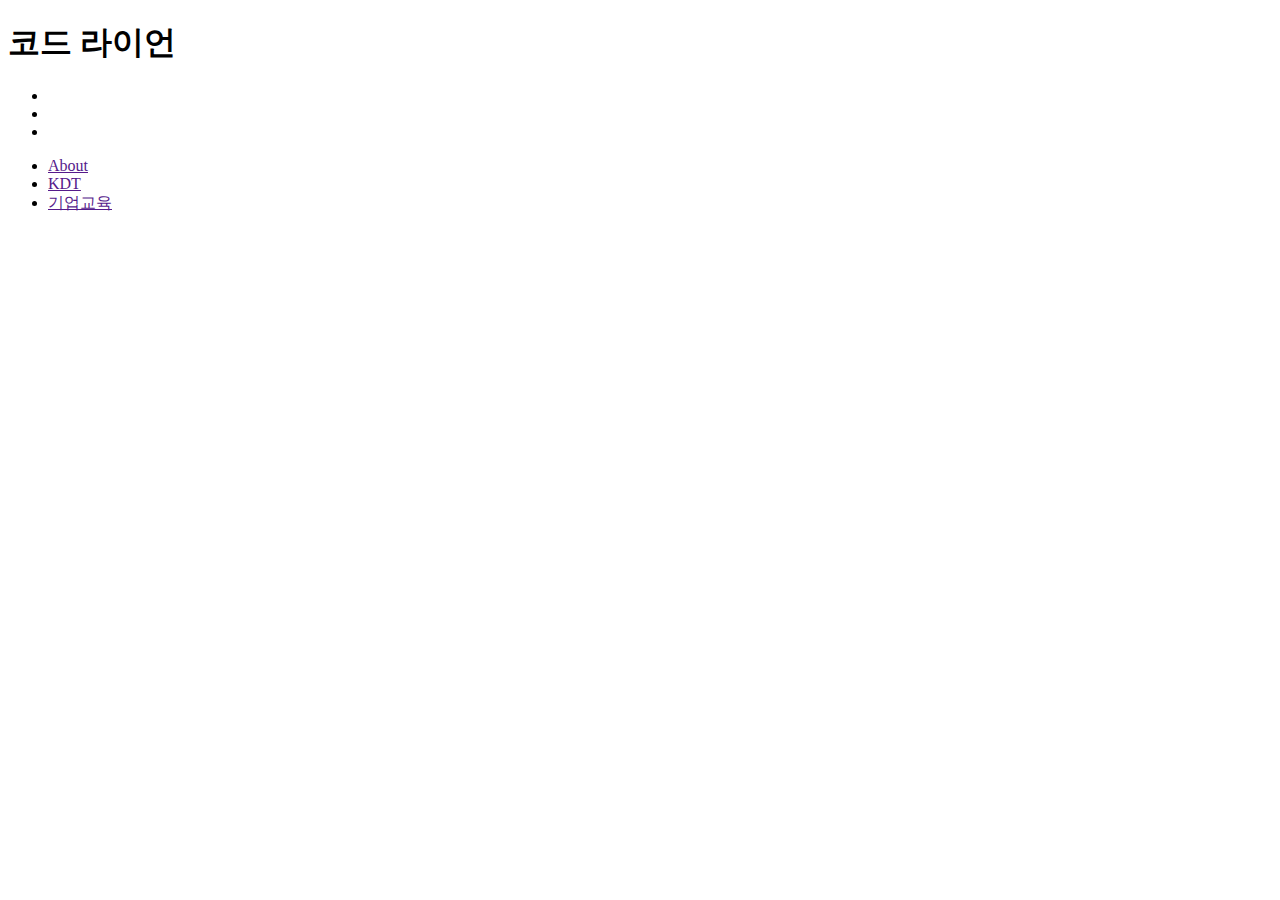
<file: 1-4/index.html>
<!DOCTYPE html>
<html lang="ko">
<head>
    <meta charset="UTF-8">
    <meta http-equiv="X-UA-Compatible" content="IE=edge">
    <meta name="viewport" content="width=device-width, initial-scale=1.0">
    <title>codelion</title>
</head>
<body>
    <h1>코드 라이언</h1>
    <ul>
        <li><a href=""></a></li>
        <li><a href=""></a></li>
        <li><a href=""></a></li>
    </ul>

    <ul>
        <li><a href="">About</a></li>
        <li><a href="">KDT</a></li>
        <li><a href="">기업교육</a></li>
    </ul>
</body>
</html>
</file>
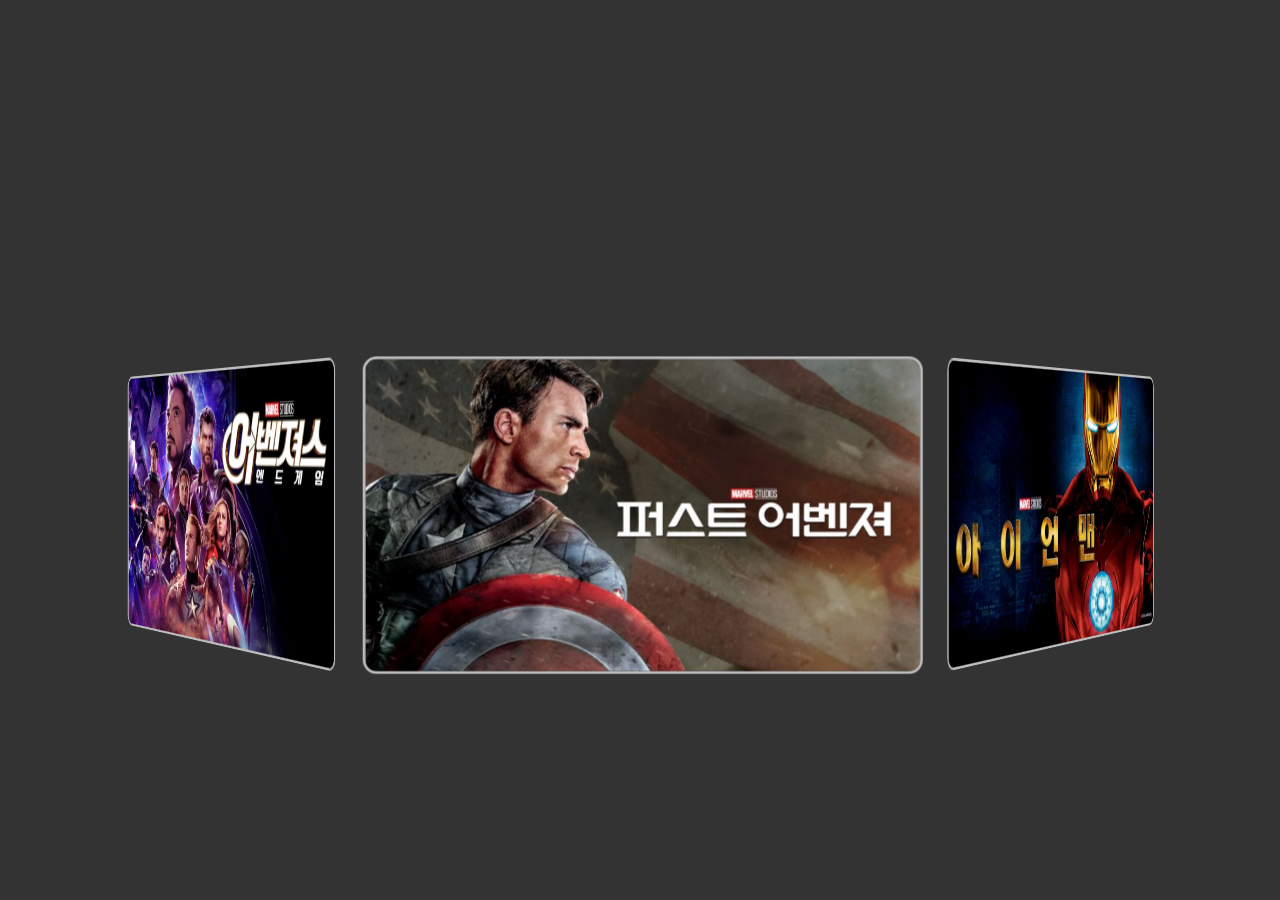
<file: carousel/index.html>
<!DOCTYPE html>
<html lang="ko">
  <head>
    <meta charset="UTF-8" />
    <meta http-equiv="X-UA-Compatible" content="IE=edge" />
    <meta name="viewport" content="width=device-width, initial-scale=1.0" />
    <title>Document</title>
    <link rel="stylesheet" href="style/reset.css" />
    <link rel="stylesheet" href="style/style.css" />
  </head>

  <body>
    <article id="app">
      <ul class="list-item">
        <!-- JS로 추가했기 때문에 li, img 태그 주석처리 -->

        <!-- <li>
          <img
            src="https://raw.githubusercontent.com/nugurejeil/sharingPhoto/main/jammanbo.png"
            alt=""
          />
        </li>
        <li>
          <img
            src="https://raw.githubusercontent.com/nugurejeil/sharingPhoto/main/ev.png?raw=true"
            alt=""
          />
        </li>
        <li>
          <img
            src="https://raw.githubusercontent.com/nugurejeil/sharingPhoto/main/mazayoung.png?raw=true"
            alt=""
          />
        </li>
        <li>
          <img
            src="https://raw.githubusercontent.com/nugurejeil/sharingPhoto/main/mobugi.png"
            alt=""
          />
        </li>
        <li>
          <img
            src="https://raw.githubusercontent.com/nugurejeil/sharingPhoto/main/nyaong.png"
            alt=""
          />
        </li>
        <li>
          <img
            src="https://raw.githubusercontent.com/nugurejeil/sharingPhoto/main/pulin.png"
            alt=""
          />
        </li>
        <li>
          <img
            src="https://raw.githubusercontent.com/nugurejeil/sharingPhoto/main/weirdseed.png"
            alt=""
          />
        </li> -->
      </ul>
    </article>

    <script  src="main.js"></script>
  </body>
</html>
</file>
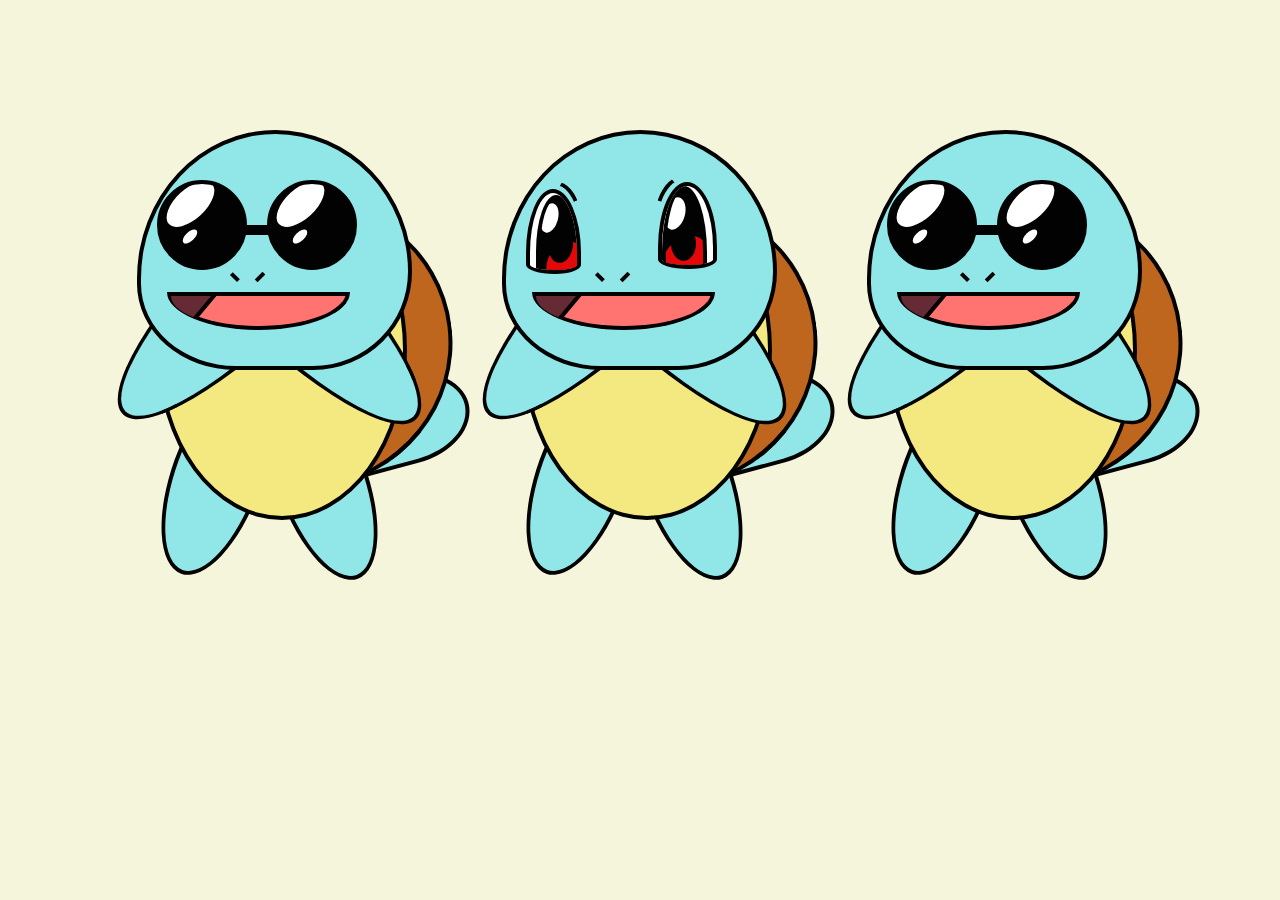
<file: poketmon/index.html>
<!DOCTYPE html>
<html lang="ko">
  <head>
    <meta charset="UTF-8" />
    <meta http-equiv="X-UA-Compatible" content="IE=edge" />
    <meta name="viewport" content="width=device-width, initial-scale=1.0" />
    <title>꼬부기</title>
    <link rel="stylesheet" href="style.css" />
    <link rel="stylesheet" href="reset.css" />
  </head>
  <body>
    <div class="kkobuki-container">
      <div class="kkobuki-face"></div>
      <div class="left-eye-background">
        <div class="left-eye">
          <div class="left-white-eye"></div>
        </div>
        <div class="left-red-eye"></div>
        <div class="left-red-eye-cover"></div>
      </div>
      <div class="right-eye-background">
        <div class="right-eye">
          <div class="right-white-eye"></div>
          <div class="right-red-eye"></div>
          <div class="right-red-eye-cover"></div>
        </div>
      </div>
      <div class="kkobuki-mouth">
          <div class="kkobuki-inner-mouth">
          </div>
      </div>
      <div class="kkobuki-left-nose"></div>
      <div class="kkobuki-right-nose"></div>
      <div class="left-eyebrow"></div>
      <div class="right-eyebrow"></div>
      <div class="left-eyebrow-cover"></div>
      <div class="right-eyebrow-cover"></div>
      <div class="kkobuki-back"></div>
      <div class="left-arm"></div>
      <div class="right-arm"></div>
      <div class="kkobuki-body"></div>
      <div class="kkobuki-left-leg"></div>
      <div class="kkobuki-right-leg"></div>
      <div class="kkobuki-tail"></div>
      <div class="kkobuki-second-container">
        <div class="kkobuki-face"></div>
        <div class="left-sunglass">
          <div class="left-sunglass-light"></div>
          <div class="left-sunglass-small-light"></div>
        </div>
        <div class="right-sunglass">
          <div class="right-sunglass-light"></div>
          <div class="right-sunglass-small-light"></div>
        </div>
        <div class="sunglass-middle"></div>
        <div class="kkobuki-mouth">
            <div class="kkobuki-inner-mouth">
            </div>
        </div>
        <div class="kkobuki-left-nose"></div>
        <div class="kkobuki-right-nose"></div>
        <div class="kkobuki-back"></div>
        <div class="left-arm"></div>
        <div class="right-arm"></div>
        <div class="kkobuki-body"></div>
        <div class="kkobuki-left-leg"></div>
        <div class="kkobuki-right-leg"></div>
        <div class="kkobuki-tail"></div>
        <div class="kkobuki-third-container">
          <div class="kkobuki-face"></div>
          <div class="left-sunglass">
            <div class="left-sunglass-light"></div>
            <div class="left-sunglass-small-light"></div>
          </div>
          <div class="right-sunglass">
            <div class="right-sunglass-light"></div>
            <div class="right-sunglass-small-light"></div>
          </div>
          <div class="sunglass-middle"></div>
          <div class="kkobuki-mouth">
              <div class="kkobuki-inner-mouth">
              </div>
          </div>
          <div class="kkobuki-left-nose"></div>
          <div class="kkobuki-right-nose"></div>
          <div class="kkobuki-back"></div>
          <div class="left-arm"></div>
          <div class="right-arm"></div>
          <div class="kkobuki-body"></div>
          <div class="kkobuki-left-leg"></div>
          <div class="kkobuki-right-leg"></div>
          <div class="kkobuki-tail"></div>
  </body>
</html>
</file>
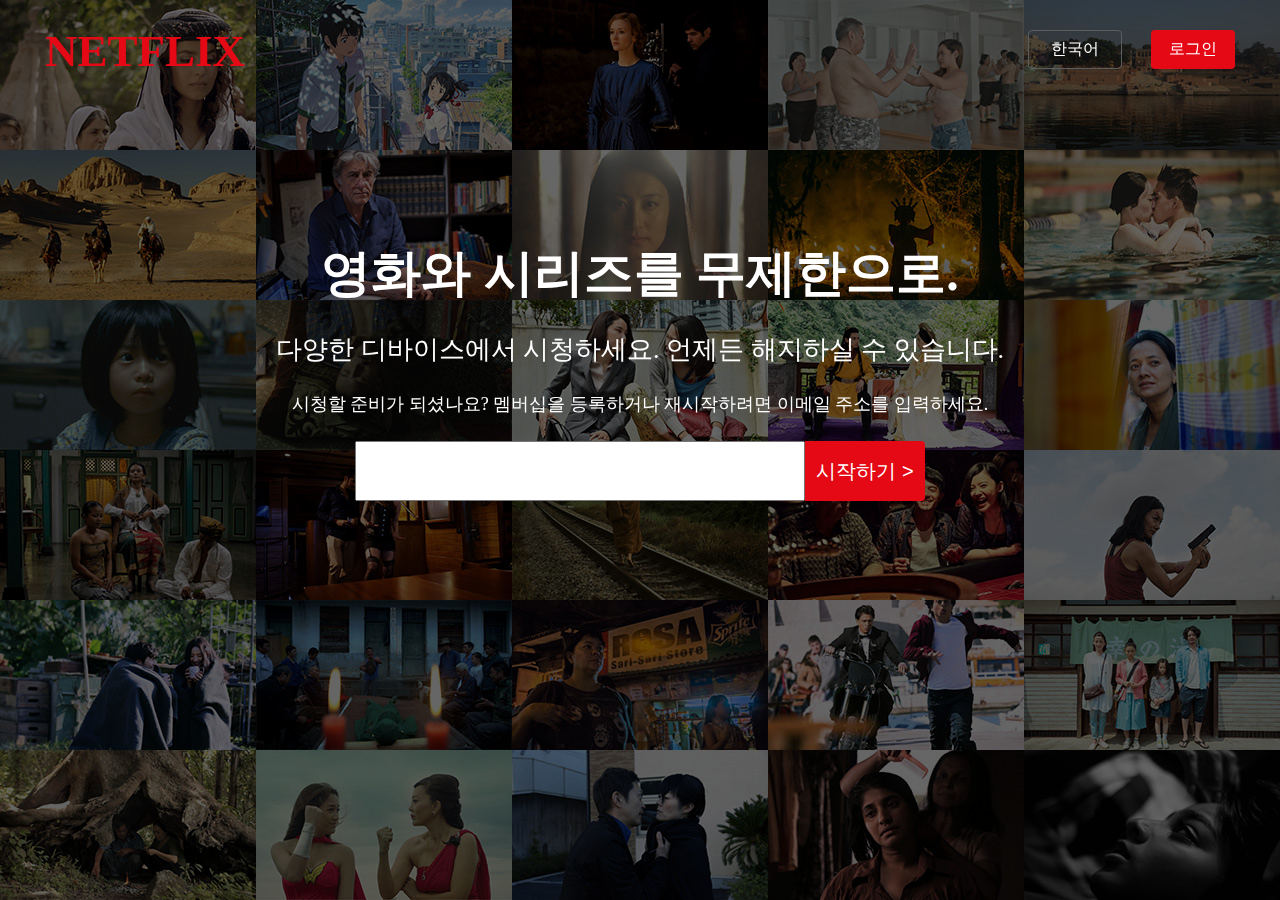
<file: practice-signup/index.html>
<!DOCTYPE html>
<html lang="ko">
  <head>
    <meta charset="UTF-8" />
    <meta http-equiv="X-UA-Compatible" content="IE=edge" />
    <meta name="viewport" content="width=device-width, initial-scale=1.0" />
    <title>NETFLIX</title>
    <link rel="stylesheet" href="style.css" />
  </head>
  <body>
    <div class="black-background">
      <div class="header-container">
        <header>
          <h1>NETFLIX</h1>
          <div>
            <span>한국어</span>
            <button class="login-btn">로그인</button>
          </div>
        </header>
        <section class="main-content">
          <h2>영화와 시리즈를 무제한으로.</h2>
          <h3>다양한 디바이스에서 시청하세요. 언제든 해지하실 수 있습니다.</h3>
          <h4>
            시청할 준비가 되셨나요? 멤버십을 등록하거나 재시작하려면 이메일
            주소를 입력하세요.
          </h4>
          <form action="">
            <input type="email" name="email" id="login-index" />
            <button type="button" onClick="location.href='sign-up.html'">
              시작하기 >
            </button>
          </form>
        </section>
      </div>

      <main>
        <article class="login">
          <h1>로그인</h1>
          <form action="" class="login-input">
            <input type="text" />
          </form>
          <form action="" class="login-input">
            <input type="password" />
          </form>
          <button class="login-button">로그인</button>
          
          <form action=""><input type="checkbox" name="login-checkbox" id="checkbox" />

          <label for="checkbox">로그인 정보 저장</label>

          <a href="" class="login-support">도움이 필요하신가요?</a>
        </form>

          <div class="login-signup-now">
            Netflix 회원이 아닌가요? <a class="signup-link">지금 가입하세요.</a>
          </div>
          <div class="login-sub-content">
            이 페이지는 Google reCAPTCHA의 보호를 받아 사용자가 로봇이 아님을
            확인합니다. <a href="">자세히 알아보기</a>
          </div>
        </article>
      </main>
      <footer></footer>
    </div>
    <script
      src="https://code.jquery.com/jquery-3.5.1.min.js"
      integrity="sha256-9/aliU8dGd2tb6OSsuzixeV4y/faTqgFtohetphbbj0="
      crossorigin="anonymous"
    ></script>
    <script src="main.js"></script>
  </body>
</html>
</file>
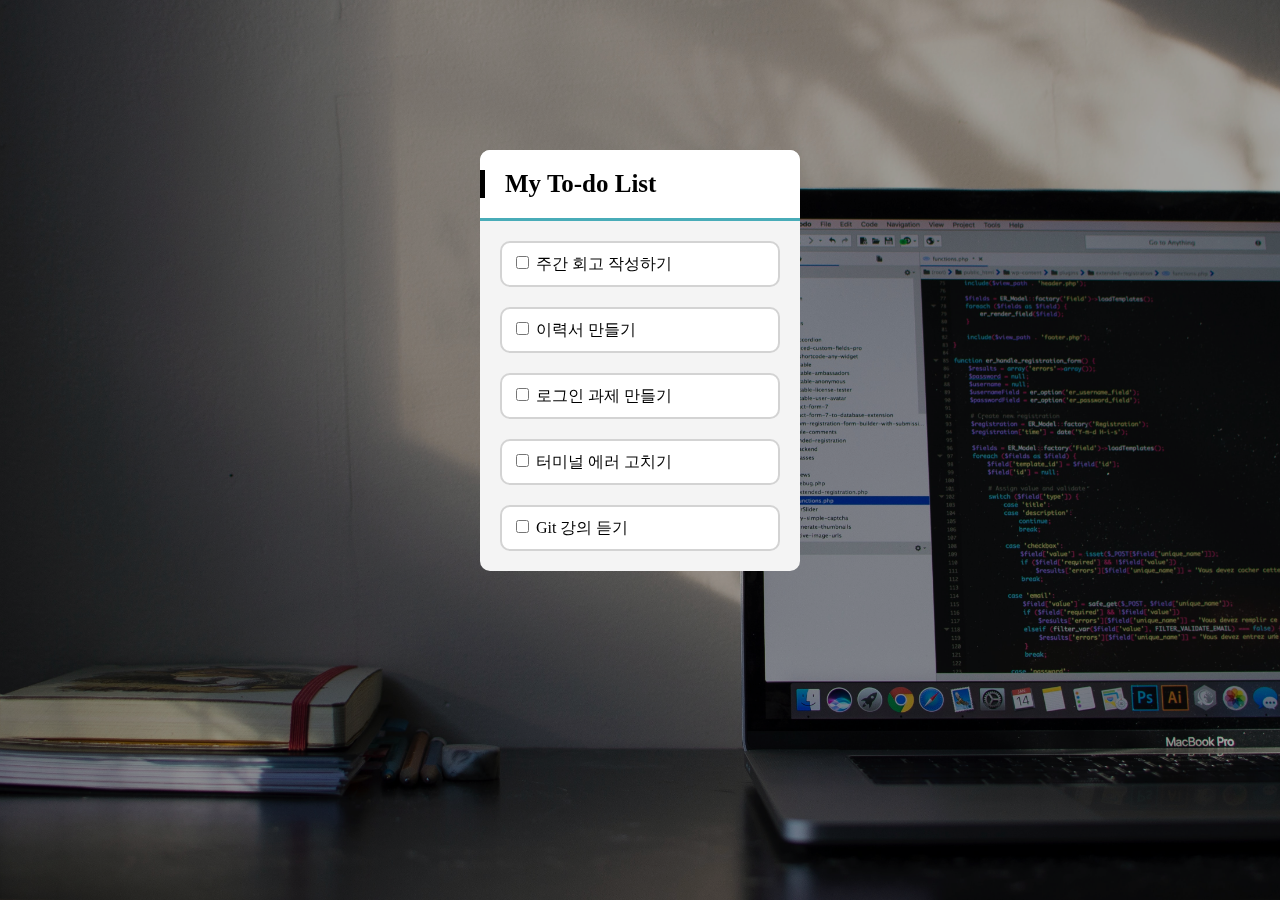
<file: practice-todo-list/index.html>
<!DOCTYPE html>
<html>
  <head>
    <title>CHECKLIST</title>
    <link rel="stylesheet" href="style.css" />
  </head>
  <body>
    <div class="black-background">
      <div class="container">
        <header>
          <ul>
            <li><h1>My To-do List</h1></li>
          </ul>
        </header>
        <main>
          <div class="list-container">
            <ul class="list">
              <li class="todo-list">
                <input type="checkbox" class="checkbox" /> 주간 회고 작성하기
              </li>
              <li class="todo-list">
                <input type="checkbox" class="checkbox" /> 이력서 만들기
              </li>
              <li class="todo-list">
                <input type="checkbox" class="checkbox" /> 로그인 과제 만들기
              </li>
              <li class="todo-list">
                <input type="checkbox" class="checkbox" /> 터미널 에러 고치기
              </li>
              <li class="todo-list">
                <input type="checkbox" class="checkbox" /> Git 강의 듣기
              </li>
            </ul>
          </div>
        </main>
      </div>
    </div>

    <script
      src="https://code.jquery.com/jquery-3.5.1.min.js"
      integrity="sha256-9/aliU8dGd2tb6OSsuzixeV4y/faTqgFtohetphbbj0="
      crossorigin="anonymous"
    ></script>

    <script>
      for (let i = 0; i < 5; i++) {
        $(".checkbox")
          .eq(i)
          .click(function () {
            $(".todo-list")
              .eq(i)
              .css({ "text-decoration": "line-through", color: "lightgrey" });
          });
      }
    </script>
  </body>
</html>
</file>
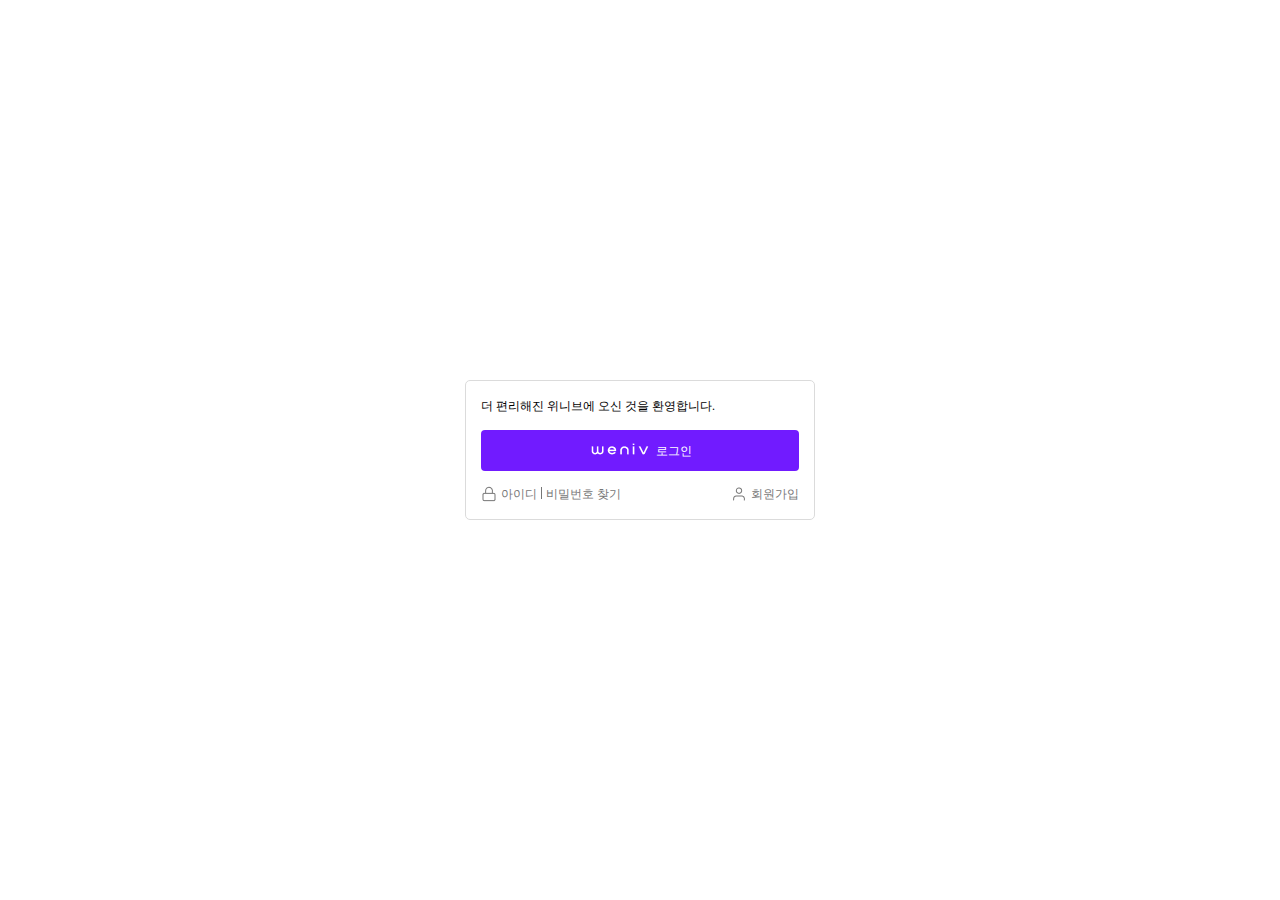
<file: practice-weniv-login/index.html>
<!DOCTYPE html>
<html lang="ko">
  <head>
    <meta charset="UTF-8" />
    <meta http-equiv="X-UA-Compatible" content="IE=edge" />
    <meta name="viewport" content="width=device-width, initial-scale=1.0" />
    <title>위니브</title>
    <link rel="stylesheet" href="style.css" />
  </head>
  <body>
    <article class="container-login">
      <h2 class="blind">위니브 로그인</h2>
      <p class="text-login">더 편리해진 위니브에 오신 것을 환영합니다.</p>
      <a href="login-page.html" class="link-login"
        ><img
          src="img/weniv-logo.png"
          alt="위니브 로고"
          class="img-logo"
        />로그인</a
      >
      <div class="container-find">
        <img src="img/icon-lock.png" alt=" " class="img-find" />
        <a href="#none" class="link-id">아이디</a>
        <a href="#none" class="link-pw">비밀번호 찾기</a>
      </div>
      <div class="container-join">
        <img src="img/icon-user.png" alt=" " class="img-join" />
        <a href="#none" class="link-join">회원가입</a>
      </div>
    </article>
  </body>
</html>
</file>
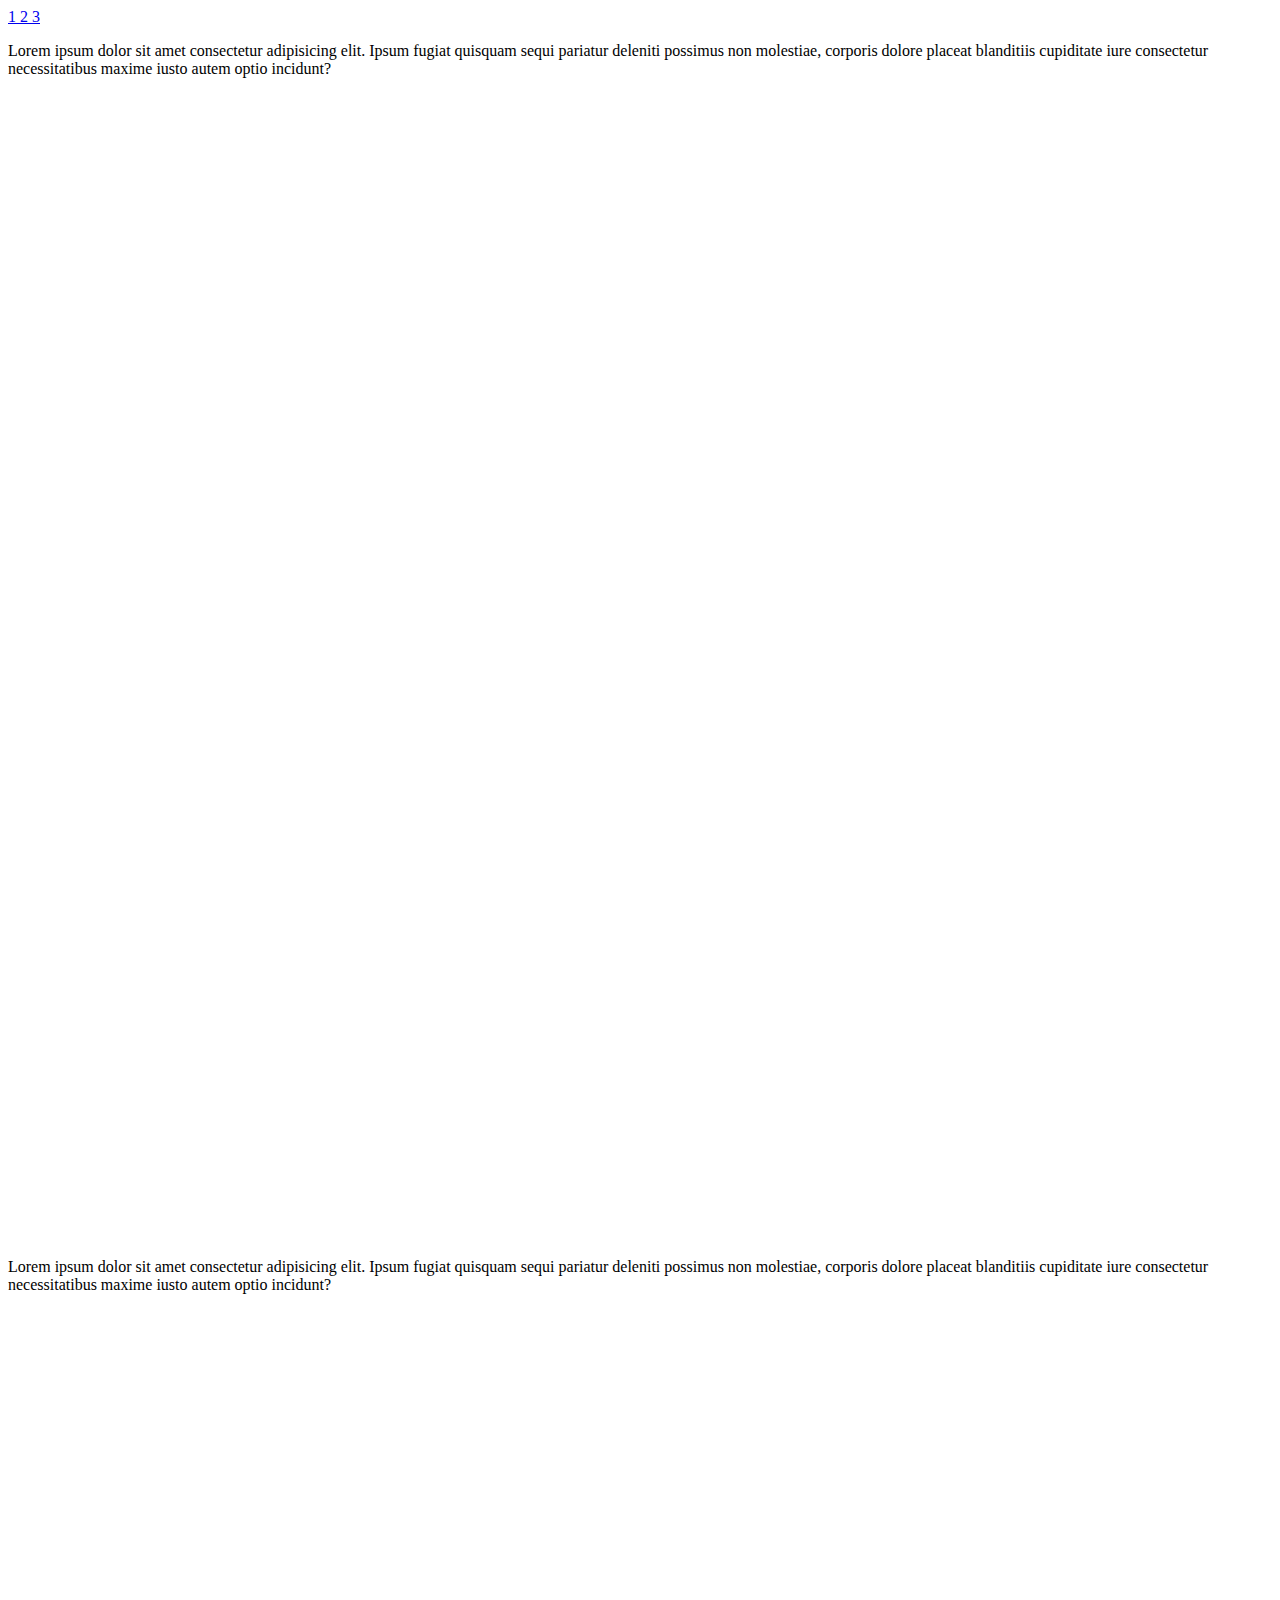
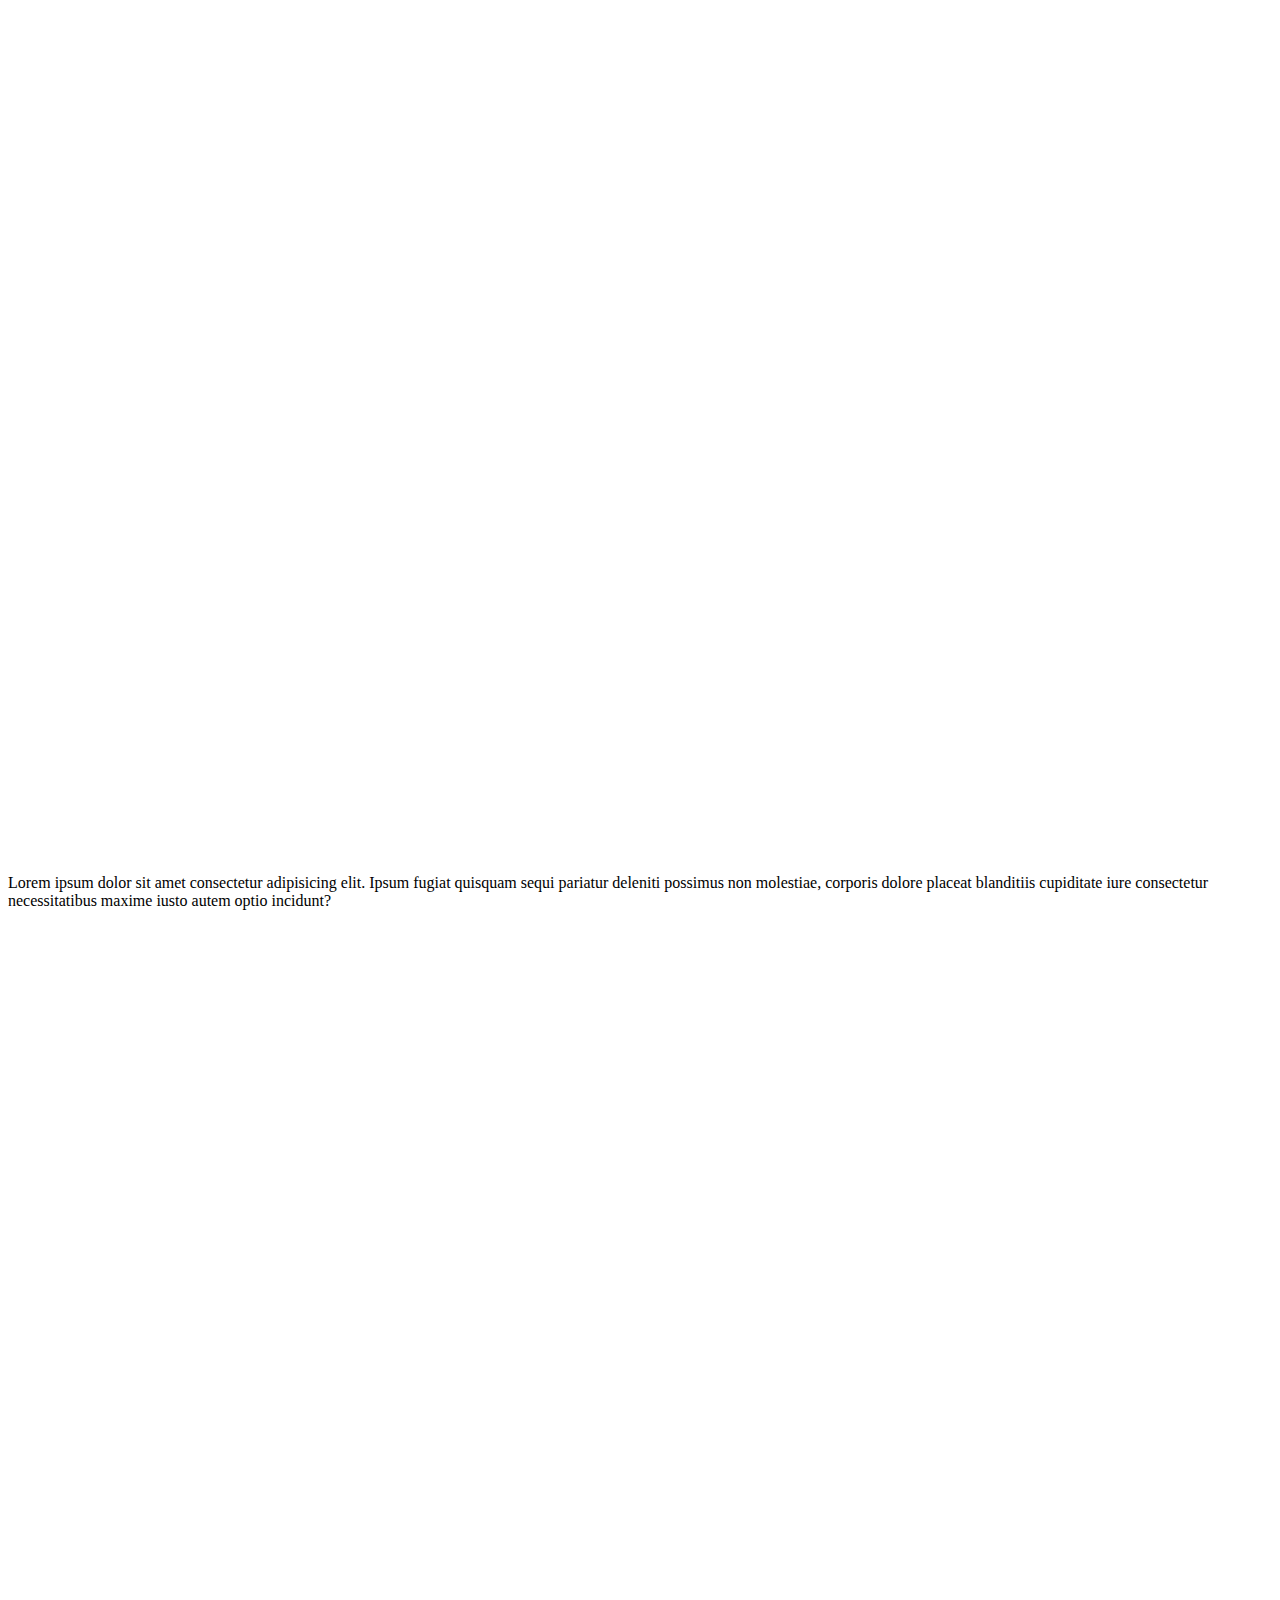
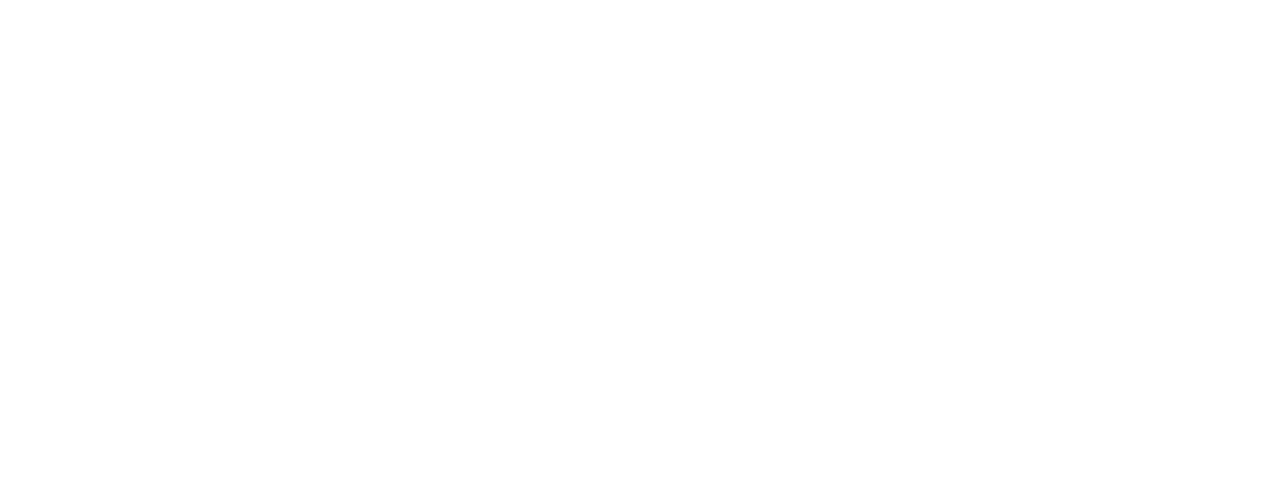
<file: 1-4/009_1일차_보강내용.html>
<!DOCTYPE html>
<html lang="ko">
<head>
    <meta charset="UTF-8">
    <meta http-equiv="X-UA-Compatible" content="IE=edge">
    <meta name="viewport" content="width=device-width, initial-scale=1.0">
    <title>fragment</title>
</head>
<body>
    <a href="#one"> 1 </a><a href="#two"> 2 </a><a href="#three"> 3 </a>
    <p id="one" style="height:1200px">
        Lorem ipsum dolor sit amet consectetur adipisicing elit. Ipsum fugiat quisquam sequi pariatur deleniti possimus non molestiae, corporis dolore placeat blanditiis cupiditate iure consectetur necessitatibus maxime iusto autem optio incidunt?
    </p>
    <p id="two" style="height:1200px">
        Lorem ipsum dolor sit amet consectetur adipisicing elit. Ipsum fugiat quisquam sequi pariatur deleniti possimus non molestiae, corporis dolore placeat blanditiis cupiditate iure consectetur necessitatibus maxime iusto autem optio incidunt?
    </p>
    <p id="three" style="height:1200px">
        Lorem ipsum dolor sit amet consectetur adipisicing elit. Ipsum fugiat quisquam sequi pariatur deleniti possimus non molestiae, corporis dolore placeat blanditiis cupiditate iure consectetur necessitatibus maxime iusto autem optio incidunt?
    </p>
</body>
</html>
</file>
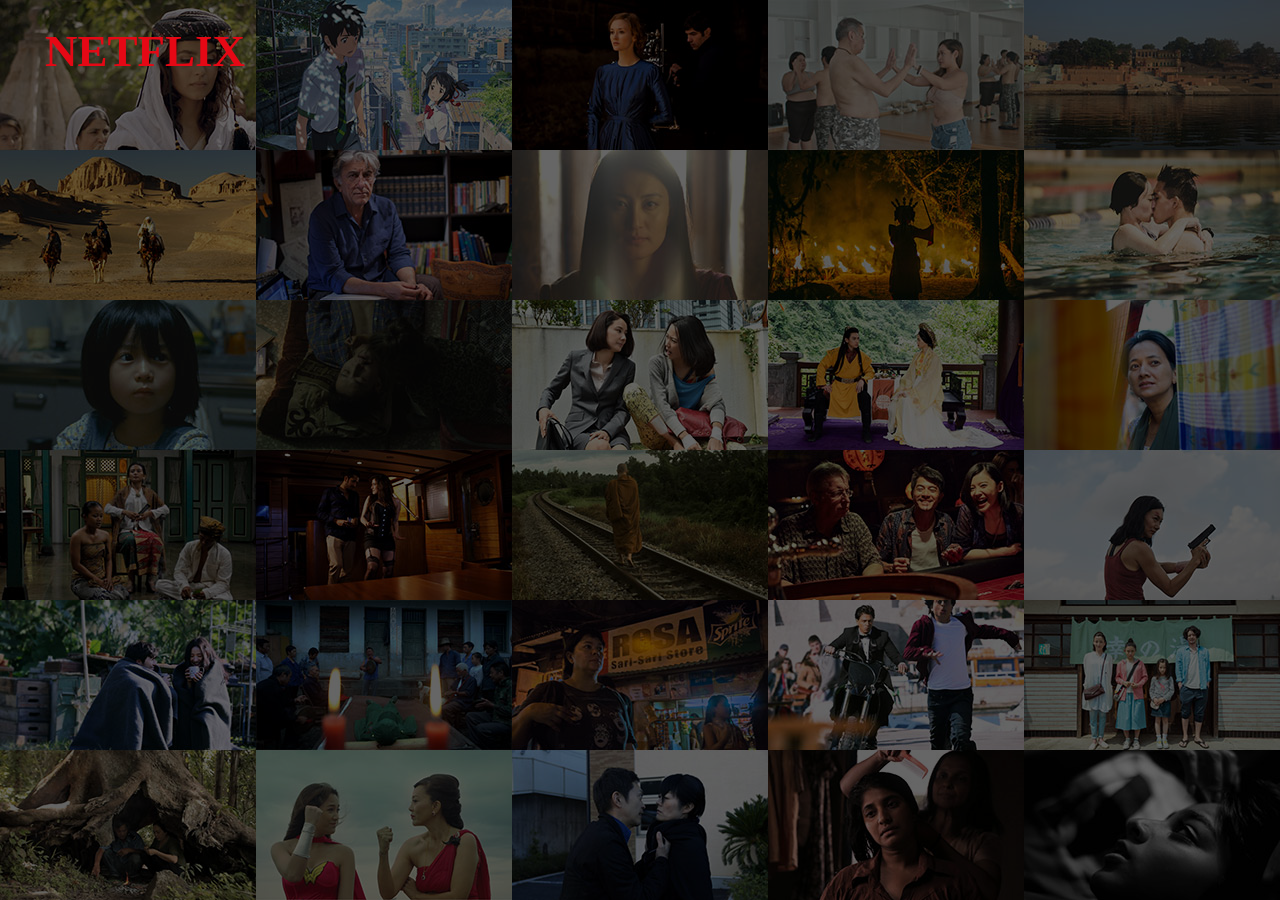
<file: practice-signup/login-page.html>
<!DOCTYPE html>
<html lang="ko">
  <head>
    <meta charset="UTF-8" />
    <meta http-equiv="X-UA-Compatible" content="IE=edge" />
    <meta name="viewport" content="width=device-width, initial-scale=1.0" />
    <title>NETFLIX 로그인 페이지</title>
    <link rel="stylesheet" href="style.css" />
  </head>
  <body>
    <div class="black-background">
      <div class="header-container">

    <header>
      <h1>NETFLIX</h1>
  </header>

    <main>
     
    </main>
  </div>
  </body>
</html>
</file>
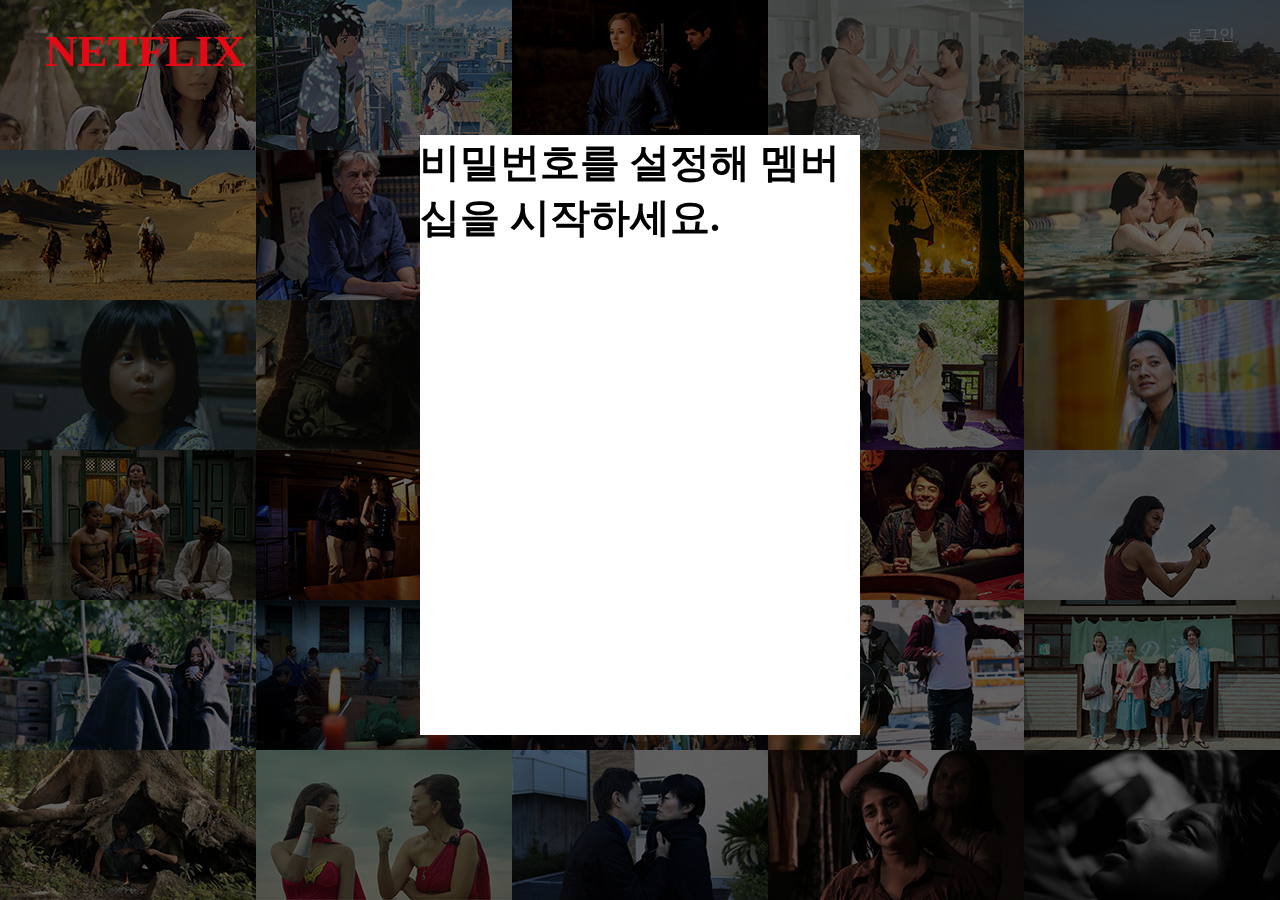
<file: practice-signup/sign-up.html>
<!DOCTYPE html>
<html lang="ko">
  <head>
    <meta charset="UTF-8" />
    <meta http-equiv="X-UA-Compatible" content="IE=edge" />
    <meta name="viewport" content="width=device-width, initial-scale=1.0" />
    <title>NETFLIX 회원가입 페이지</title>
    <link rel="stylesheet" href="style.css" />
  </head>
  <body>
    <div class="black-background">
      <div class="header-container">

    <header>
      <h1>NETFLIX</h1>
      <div>
        <a href="login-page.html">로그인</a>
      </div>
  </header>

    <main>
     <article class="sign-up">
      <h2>비밀번호를 설정해 멤버십을 시작하세요.</h2>
     </article>
    </main>
  </div>
  </body>
</html>
</file>
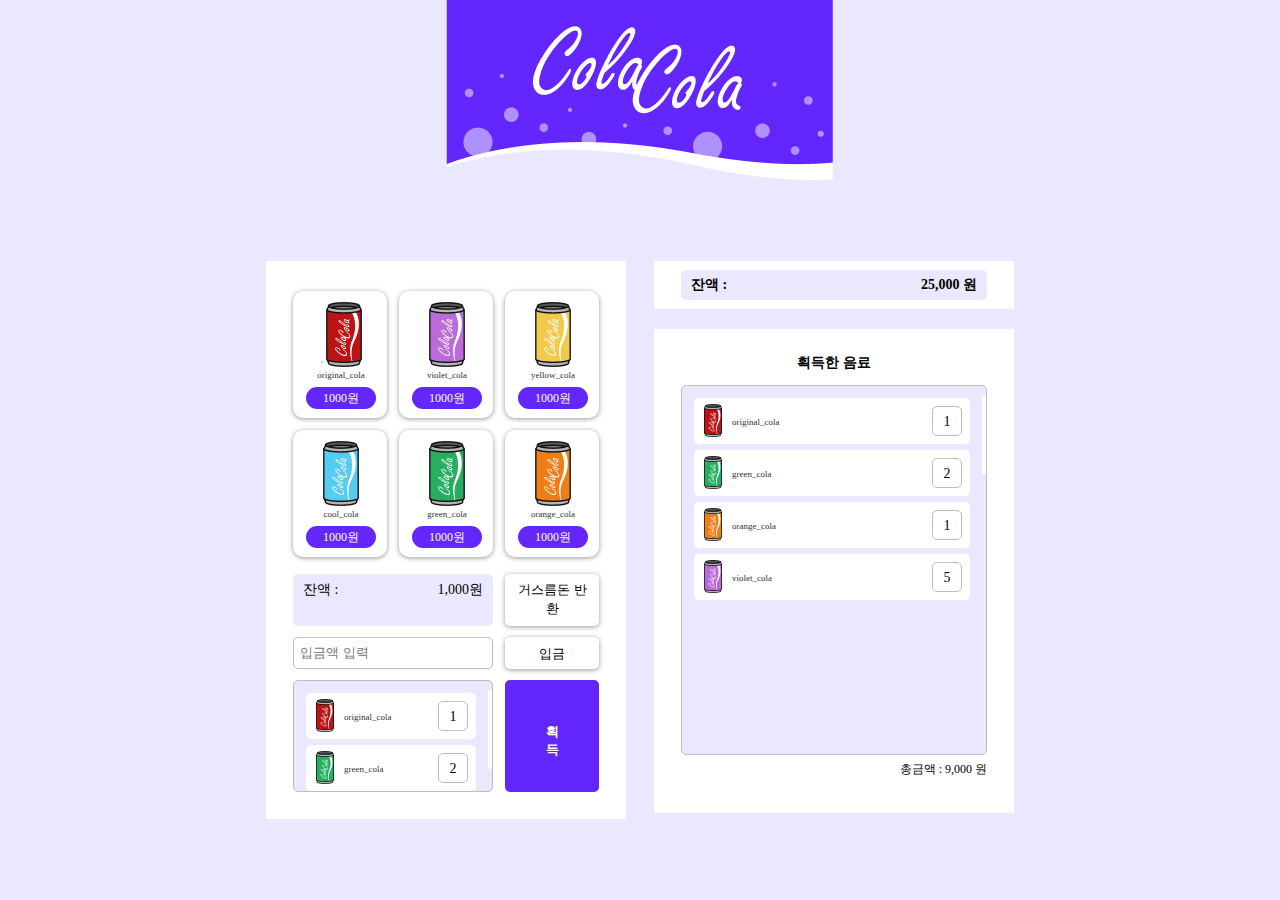
<file: practice-vending-machine/practice2-vending-machine.html>
<!DOCTYPE html>
<html lang="ko">
  <head>
    <meta charset="UTF-8" />
    <meta http-equiv="X-UA-Compatible" content="IE=edge" />
    <meta name="viewport" content="width=device-width, initial-scale=1.0" />
    <title>자판기</title>
    <link rel="stylesheet" href="style.css" />
  </head>
  <body>
    <img src="img/logo.png" alt="코카콜라 로고" class="img-logo"img/ />

    <div class="container-all">
    <article class="vending-machine-container">
      <div class="first-line-cola">
        <div class="original-cola">`
          <img src="img/original-cola.png" alt="오리지널 콜라" />original_cola
          <div class="cola-price">1000원</div>
        </div>
        <div class="violet-cola">
          <img src="img/violet-cola.png" alt="보라색 콜라" />violet_cola
          <div class="cola-price">1000원</div>
        </div>
        <div class="yellow-cola">
          <img src="img/yellow-cola.png" alt="노란색 콜라" />yellow_cola
          <div class="cola-price">1000원</div>
        </div>
      </div>

      <div class="second-line-cola">
        <div class="cool-cola">
          <img src="img/cool-cola.png" alt="하늘색 콜라" />cool_cola
          <div class="cola-price">1000원</div>
        </div>
        <div class="green-cola">
          <img src="img/green-cola.png" alt="초록색 콜라" />green_cola
          <div class="cola-price">1000원</div>
        </div>
        <div class="orange-cola">
          <img src="img/orange-cola.png" alt="오렌지색 콜라" />orange_cola
          <div class="cola-price">1000원</div>
        </div>
      </div>

      <div class="container-input-balance">
        <div class="input-balance">
          <div class="text-balance">잔액 :</div>
          <div class="balance-number">1,000원</div>
        </div>

        <button class="button-change">거스름돈 반환</ㅠ>
      </div>
      <div class="container-deposit">
        <label for="input-deposit"> <input class="input-deposit" id="input-edposit" placeholder="입금액 입력" /></label>
        <button class="button-deposit">입금</button>
      </div>

      <div class="list-choice-cola">
        <span class="scroll-list-cola"></span>

        <div class="first-choice-cola box-choice-cola">
          <img
     img/       src="img/small-original-cola.png"
            alt="작은 일반 콜라"
          />original_cola
          <div class="number-cola">1</div>
        </div>
        <div class="second-choice-cola box-choice-cola last-choice-cola">
          <img src="img/small-green-cola.png" alt="작은 초록색 콜라" />green_cola
          <div class="number-cola">2</div>
        </div>
      </div>

      <button class="button-get">획득</button>
    </article>

    <section class="container-right">
      <div class="container-my-cash">
        <div class="input-my-cash">
          <div>잔액 : </div>
          <div>25,000 원</div>
        </div>
      </div>

      <article class="container-get-cola">
        
<h2>획득한 음료</h2>

  <div class="list-choice-cola screen-get-cola">
    <span class="scroll-list-cola"></span>
<div class="first-choice-cola box-choice-cola">
          <img
     img/       src="img/small-original-cola.png"
            alt="작은 일반 콜라"
          />original_cola
          <div class="number-cola">1</div>
        </div>
        <div class="second-choice-cola box-choice-cola">
          <img src="img/small-green-cola.png" alt="작은 초록색 콜라" />green_cola
          <div class="number-cola">2</div>
        </div>

        <div class="third-choice-cola box-choice-cola">
          <img
     img/       src="img/small-orange-cola.png"
            alt="작은 오랜지색 콜라"
          />orange_cola
          <div class="number-cola">1</div>
        </div>

        <div class="fourth-choice-cola box-choice-cola">
          <img
     img/       src="img/small-violet-cola.png"
            alt="작은 일반 콜라"
          />violet_cola
          <div class="number-cola">5</div>
        </div>
      </div>

      <p class="total-cash">총금액 : 9,000 원</ㄴ>
      </article>
    </section>
  </div>
  </body>
</html>
</file>
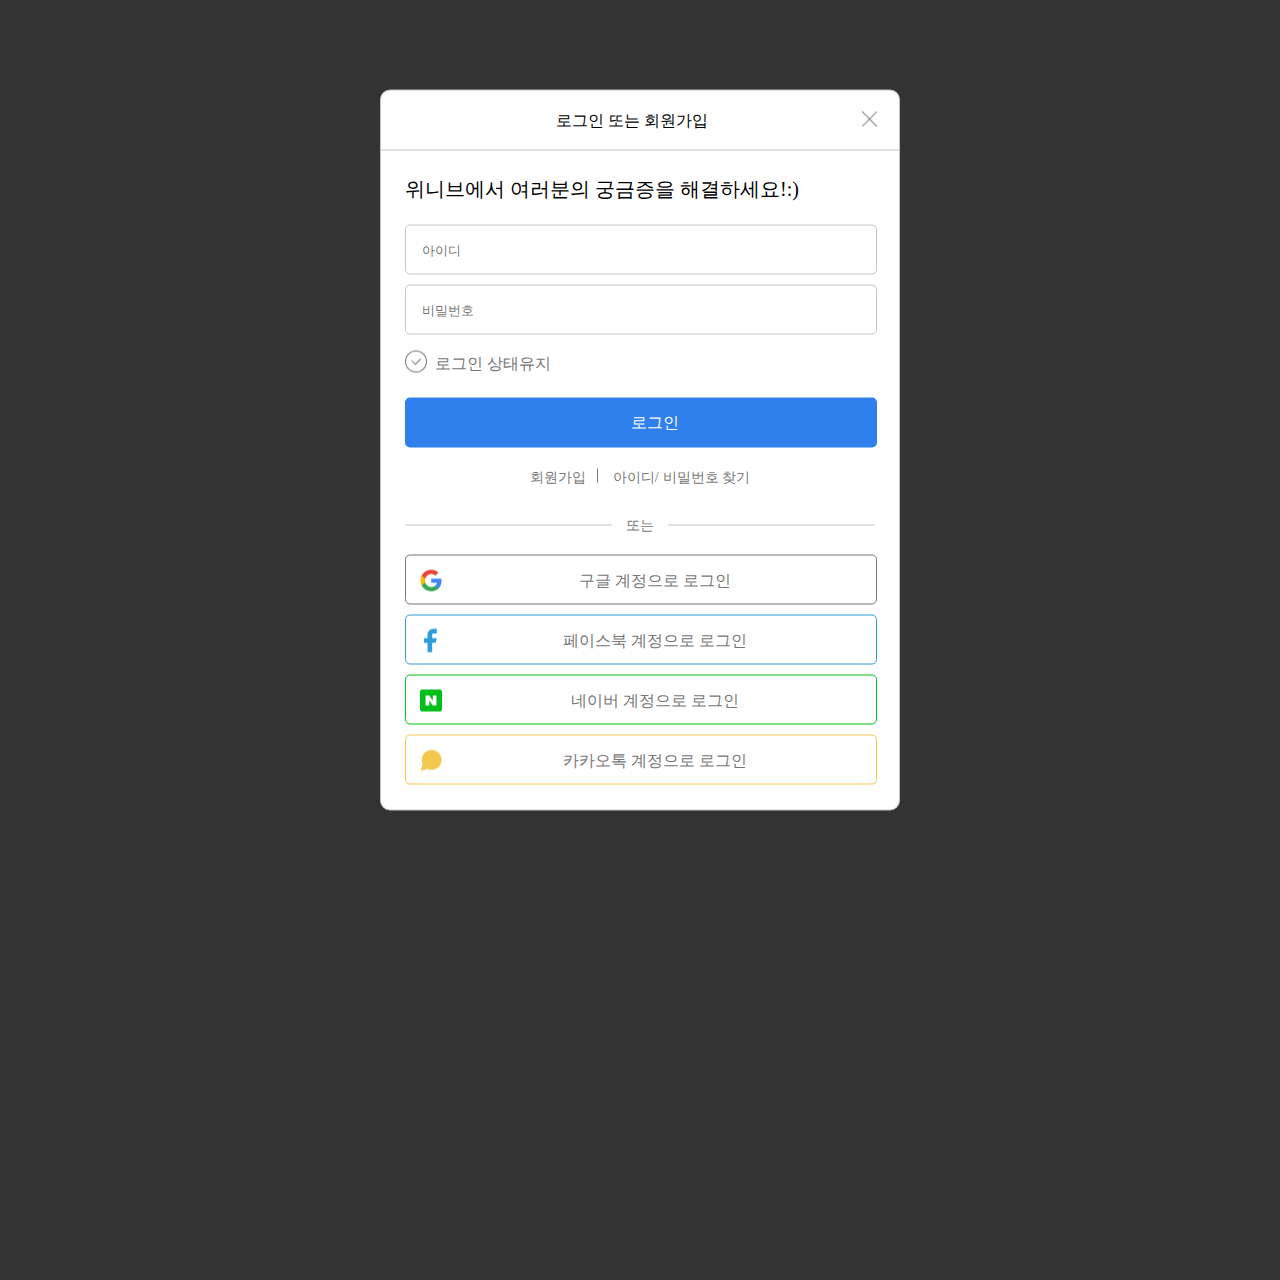
<file: practice-weniv-login/login-page.html>
<!DOCTYPE html>
<html lang="ko">
  <head>
    <meta charset="UTF-8" />
    <meta http-equiv="X-UA-Compatible" content="IE=edge" />
    <meta name="viewport" content="width=device-width, initial-scale=1.0" />
    <title>로그인 페이지</title>
    <link rel="stylesheet" href="style.css" />
  </head>
  <body>
    <div class="black-background">
      <article class="container-login-modal">
        <div class="top-login-modal">
          <h2>로그인 또는 회원가입</h2>
          <img
            class="button-close"
            src="img/close.png"
            alt="닫기 버튼"
          />
        </div>
        <div class="content-login-modal">
          <p class="text-login-modal">위니브에서 여러분의 궁금증을 해결하세요!:)</p>
          <input
              type="text"
              name="user-id"
              id="user-id"
              placeholder="아이디" /><label for="user-id"
              ></label
          >
          <p class="input-user-id">아이디를 입력해 주세요</p>
          <label for="user-pw"
            ><input
              type="password"
              name="user-pw"
              id="user-pw"
              placeholder="비밀번호"
          /></label>
          <p class="warning-login">아이디 혹은 비밀번호와 일치하지 않습니다.</p>
          <div class="maintain">
            <img src="img/check-box.png" alt="체크박스" class="checkbox" />
            <p class="text-maintain">로그인 상태유지</p>
          </div>
          <a href="#none" class="button-login button-original">로그인</a>

          <div class="container-join-find">
            <div class="find-join">
              <a href="#none" class="link-join">회원가입</a>
              <a href="#none" class="link-id">아이디/</a>
              <a href="#none" class="link-pw">비밀번호 찾기</a>
            </div>
          </div>

          <span class="or-txt">또는</span>

          <a href="#none" class="button-login button-google"
            >구글 계정으로
            로그인</a
          ><a href="#none" class="button-login button-facebook"
            >페이스북 계정으로
            로그인</a
          ><a href="#none" class="button-login button-naver"
            >네이버 계정으로 로그인</a
          ><a href="#none" class="button-login button-kakao"
            >카카오톡 계정으로
            로그인</a
          >
        </div>
      </article>
    </div>
    <script
    src="https://code.jquery.com/jquery-3.5.1.min.js"
    integrity="sha256-9/aliU8dGd2tb6OSsuzixeV4y/faTqgFtohetphbbj0="
    crossorigin="anonymous"
  ></script>
    <script src="main.js"></script>
  </script>
  </body>
</html>
</file>
<file: carousel/style/style.css>
@charset 'utf-8';

:root {
  --item-number: 7;
  --translateZ: calc(340px * var(--item-number) / 2 / 3.14); /* 반지름 */
}

body {
  background-color: rgba(0, 0, 0, 0.8);
}

#app {
  height: 100vh;
  width: 100vw;
  perspective: 1600px;
}

.logo {
  width: 550px;
  height: 270px;
  position: fixed;
  top: 0;
  left: 50%;
  transform: translate( -50%);

  box-sizing: border-box;
  backface-visibility: hidden;
}
/* .logo img */

.list-item {
  position: fixed;
  width: 400px;
  height: 225px;
  padding: 0;
  top: 55%;
  left: 50%;
  transform: translate(-50%, -50%);
  transform-style: preserve-3d;
  transition: 0.3s;
}

.list-item li {
  position: absolute;
  top: 0;
  left: 0;
  width: 100%;
  height: 100%;
  /* border: 1px solid black; */
  /* border-radius: 10px;  */
  box-sizing: border-box;
  backface-visibility: hidden;
}

.list-item img {
  border-radius: 10px;
  border: 2px solid #bdbdbd;
}

/* 가운데를 기준으로 각도를 틀어주기 */
/* 위치 이동X 각도만 틀어주기 */

/* 원의 둘레를 구하는 공식 : 반지름 * 2 * 3.14 */
/* 원의 반지름을 구하는 공식 :  반지름 == 둘레 / 2 / 3.14 */

/* .list-item li:nth-child(1) {
    transform: rotateY(0) translateZ(calc(340px * var(--item-number) /2 / 3.14));
}



.list-item li:nth-child(2) {
    transform: rotateY(calc(360deg / var(--item-number))) translateZ(var(--translateZ));
}

.list-item li:nth-child(3) {
    transform: rotateY(calc(360deg / var(--item-number) * 2)) translateZ(var(--translateZ));
}

.list-item li:nth-child(4) {
    transform: rotateY(calc(360deg / var(--item-number) * 3)) translateZ(var(--translateZ));
}

.list-item li:nth-child(5) {
    transform: rotateY(calc(360deg / var(--item-number) * 4)) translateZ(var(--translateZ));
}

.list-item li:nth-child(6) {
    transform: rotateY(calc(360deg / var(--item-number) * 5)) translateZ(var(--translateZ));
}

.list-item li:nth-child(7) {
    transform: rotateY(calc(360deg / var(--item-number) * 6)) translateZ(var(--translateZ));
} */

.list-item li img {
  object-fit: contain; /* 이미지 소실 없이 최대한 크게, 비율 유지하면서 */
  width: 100%;
  height: 100%;
}
</file>
<file: poketmon/style.css>
:root {
  --main-color: #91e7e8;
  --eyes-color: #020202;
  --second-eyes-color: #e50809;
  ---mouth-color: #ff7470;
  --seconde-mouth-color: #662a35;
  --border-color: #020202;
  --back-color: #bf661e;
  --body-color: #f4e980;
}

* {
  box-sizing: border-box;
}

body {
  margin: 0;
  padding: 0;
  background-color: beige;
}

.kkobuki-container div {
  position: absolute;
}

.kkobuki-container {
  margin: 130px auto;
  position: relative;
  width: 400px;
  height: 500px;
  background-color: beige;
  left: 62px;
}

.kkobuki-face {
  width: 275px;
  height: 240px;
  border-radius: 70% 69% 50% 50% / 86% 82% 57% 50%;
  background-color: var(--main-color);
  border: 4px solid black;
  z-index: 10;
}

.left-eye-background {
  width: 55px;
  height: 85px;
  background-color: white;
  border: 4px solid black;
  border-radius: 49% 51% 47% 52% / 75% 75% 11% 11%;
  top: 59px;
  left: 24px;
  z-index: 15;
  overflow: hidden;
}

.right-eye-background {
  width: 59px;
  height: 87px;
  background-color: white;
  border: 4px solid black;
  border-radius: 49% 51% 47% 52% / 75% 75% 11% 11%;
  top: 52px;
  left: 156px;
  z-index: 15;
  overflow: hidden;
}

.left-eye {
  width: 41px;
  height: 75.3px;
  background-color: var(--eyes-color);
  border: 4px solid var(--border-color);
  border-radius: 49% 51% 47% 52% / 75% 65% 0% 0%;
  right: 0;
  bottom: 0;
  z-index: 20;
  overflow: hidden;
}

.right-eye {
  width: 45px;
  height: 88px;
  background-color: var(--eyes-color);
  border: 4px solid var(--border-color);
  border-radius: 49% 51% 47% 52% / 75% 75% 11% 11%;
  z-index: 20;
  overflow: hidden;
}

.left-white-eye {
  width: 17px;
  height: 30px;
  background-color: white;
  border-radius: 50%;
  transform: rotate(15deg);
  top: 4px;
  left: 1px;
}

.right-white-eye {
  width: 20px;
  height: 33px;
  background-color: white;
  transform: rotate(15deg);
  border-radius: 50%;
  top: 7px;
  right: 18px;
}

.left-red-eye {
  width: 33.5px;
  height: 45px;
  background-color: var(--second-eyes-color);
  border-radius: 50%;
  left: 17.5px;
  top: 47px;
  transform: rotate(30deg);
  z-index: 25;
}

.right-red-eye {
  width: 38px;
  height: 50px;
  background-color: var(--second-eyes-color);
  border-radius: 50%;
  transform: rotate(45deg);

  z-index: 25;
  top: 43px;
}

.left-red-eye-cover {
  width: 24px;
  height: 35px;
  background-color: var(--border-color);
  border-radius: 50%;
  z-index: 30;
  top: 35px;
  left: 19px;
  transform: rotate(10deg);
}

.right-red-eye-cover {
  width: 25px;
  height: 35px;
  background-color: var(--border-color);
  border-radius: 50%;
  z-index: 30;
  top: 36px;
  left: 5px;
}

.kkobuki-mouth {
  border: 4px solid var(--border-color);
  width: 183px;
  height: 38px;
  background-color: var(---mouth-color);
  border-radius: 50% 0% 50% 50% / 0% 0% 100% 100%;
  z-index: 30;
  top: 162px;
  left: 30px;
  overflow: hidden;
}

.kkobuki-inner-mouth {
  background-color: var(--seconde-mouth-color);
  width: 40px;
  height: 40px;
  transform: rotate(40deg);
  bottom: 11px;
  border-right: 4px solid var(--border-color);
}

.kkobuki-left-nose {
  width: 10px;
  height: 10px;
  border-bottom: 4px solid var(--border-color);
  transform: rotate(45deg);
  top: 140px;
  left: 95px;
  z-index: 40;
}

.kkobuki-right-nose {
  width: 11px;
  height: 11px;
  border-left: 4px solid var(--border-color);
  transform: rotate(45deg);
  top: 144px;
  left: 120px;
  z-index: 40;
}

.left-eyebrow {
  width: 12px;
  height: 25px;
  border-top: 4px solid var(--border-color);
  border-right: 4px solid var(--border-color);
  border-radius: 0% 100% 100% 0% / 0% 100% 0% 0%;
  top: 49px;
  z-index: 40;
  left: 59px;
  transform: rotate(-25deg);
}

.left-eyebrow-cover {
  width: 10px;
  height: 10px;
  background-color: var(--main-color);
  top: 46px;
  left: 50px;
  z-index: 45;
  transform: rotate(29deg);
}

.right-eyebrow {
  width: 15px;
  height: 30px;
  border-top: 4px solid var(--border-color);
  border-left: 4px solid var(--border-color);
  border-radius: 100% 0% 100% 0% / 100% 0% 0% 0%;
  z-index: 40;
  top: 44px;
  left: 160px;
  transform: rotate(20deg);
}

.right-eyebrow-cover {
  width: 24px;
  height: 20px;
  background-color: var(--main-color);
  transform: rotate(50deg);
  top: 30px;
  left: 163px;
  z-index: 45;
}

.kkobuki-back {
  width: 290px;
  height: 150px;
  border-radius: 50% 50% 100% 0% / 100% 100% 0% 0%;
  background-color: var(--back-color);
  border: 4px solid var(--border-color);
  left: 95px;
  top: 130px;
  z-index: 3;
  transform: rotate(83deg);
  overflow: hidden;
}

.left-arm {
  border: 4px solid var(--border-color);
  border-radius: 0% 100% 50% 50% / 0% 0% 100% 100%;
  width: 110px;
  height: 210px;
  background-color: var(--main-color);
  transform: rotate(45deg);
  top: 105px;
  left: 5px;
  z-index: 6;
  animation: 왼쪽팔 0.6s infinite alternate;
  animation-delay: 1s;
}

.right-arm {
  border: 4px solid var(--border-color);
  width: 110px;
  height: 210px;
  background-color: var(--main-color);
  border-radius: 0% 100% 50% 50% / 0% 0% 100% 100%;
  top: 110px;
  transform: rotate(-45deg);
  left: 150px;
  z-index: 6;
  animation: 오른쪽팔 0.6s infinite alternate;
  animation-delay: 1s;
}

.kkobuki-body {
  background-color: var(--body-color);
  width: 250px;
  height: 340px;
  border: 4px solid var(--border-color);
  border-radius: 50%;
  top: 50px;
  left: 20px;
  z-index: 5;
}

.kkobuki-left-leg {
  border: 4px solid var(--border-color);
  border-radius: 50%;
  width: 90px;
  height: 210px;
  background-color: var(--main-color);
  top: 240px;
  left: 35px;
  z-index: 3;
  transform: rotate(20deg);
}

.kkobuki-right-leg {
  border: 4px solid var(--border-color);
  border-radius: 50%;
  width: 90px;
  height: 210px;
  background-color: var(--main-color);
  top: 245px;
  left: 140px;
  z-index: 3;
  transform: rotate(-20deg);
}

.kkobuki-tail {
  border: 4px solid var(--border-color);
  border-radius: 50% 50% 0% 0% / 30% 30% 0% 0%;
  width: 90px;
  height: 210px;
  background-color: var(--main-color);
  z-index: 0;
  transform: rotate(75deg);
  top: 195px;
  left: 185px;
  animation: 꼬리 0.6s infinite alternate;
  animation-delay: 1s;
}

@keyframes 왼쪽팔 {
  from {
    transform: rotate(45deg);
  }
  to {
    transform: rotate(60deg);
  }
}

@keyframes 오른쪽팔 {
  from {
    transform: rotate(-45deg);
  }
  to {
    transform: rotate(-60deg);
  }
}

@keyframes 꼬리 {
  from {
    transform: rotate(75deg);
  }
  to {
    transform: rotate(85deg);
  }
}

.kkobuki-second-container {
  position: relative;
  margin: 0px;
  background-color: beige;
  width: 400px;
  height: 500px;
  left: 365px;
}

.kkobuki-third-container {
  position: relative;
  margin: 0px;
  background-color: beige;
  width: 400px;
  height: 500px;
  right: 730px;
}

.left-sunglass {
  width: 90px;
  height: 90px;
  border: 4px solid var(--border-color);
  background-color: var(--eyes-color);
  border-radius: 50%;
  z-index: 10;
  top: 50px;
  left: 20px;
  overflow: hidden;
}

.left-sunglass-light {
  width: 59px;
  height: 30px;
  background-color: white;
  border-radius: 50%;
  transform: rotate(-43deg);
  top: 5px;
  left: 0;
}

.right-sunglass {
  width: 90px;
  height: 90px;
  border: 4px solid var(--border-color);
  background-color: var(--eyes-color);
  border-radius: 50%;
  z-index: 10;
  top: 50px;
  left: 130px;
  overflow: hidden;
}

.right-sunglass-light {
  width: 59px;
  height: 30px;
  background-color: white;
  border-radius: 50%;
  transform: rotate(-43deg);
  top: 5px;
  left: 0;
}

.left-sunglass-small-light {
  width: 18px;
  height: 9px;
  background-color: white;
  border-radius: 50%;
  transform: rotate(-43deg);
  top: 48px;
  left: 20px;
}

.right-sunglass-small-light {
  width: 18px;
  height: 9px;
  background-color: white;
  border-radius: 50%;
  transform: rotate(-43deg);
  top: 48px;
  left: 20px;
}

.sunglass-middle {
  width: 40px;
  height: 10px;
  background-color: var(--border-color);
  z-index: 10;
  top: 95px;
  left: 96px;
}
</file>
<file: practice-signup/style.css>
* {
  box-sizing: border-box;
}
body, h1, h2, h3, h4, form, input {
  margin: 0;
  padding: 0;
  font-size: 100%;
  font: inherit;
}
button {
  border: 0;
}
section h2, h3, h4 {
  color: #fff;
}

a {
  text-decoration: none;
}

body {
  background-image: url(img/background.jpeg);
  background-size: cover;
  background-position: center;
  background-attachment: fixed;
}
.black-background { 
  background: rgba(0, 0, 0, 0.6);
  position: fixed;
  z-index: 1;
  width: 100%;
  height: 100%;
  display: block;
}

header {
  display: flex;
  justify-content: space-between;
  height: 45px;
  padding-top: 25px;
  margin: 0 45px;
}

header span {
  display: inline-block;
  margin-top: 5px;
}


header h1 {
  font-size: 45px;
  color: #e50815;
  font-weight: bold;
}

header span {
  padding: 8px 22px;
  color: #fff;
  border: 1.5px solid #5a5e61;
  border-radius: 4px;
}

header button {
  padding: 9px 18px;
  background-color: #e50815;
  color: #fff;
  border-radius: 4px;
  margin-left: 25px;
  display: inline-block;
  margin-top: 5px;
  border: 0;
  cursor: pointer;
  font-size: 16px;
}

section {
  padding: 75px 0;
  margin: 120px auto;
  position: relative;
  text-align: center;
}

section h2 {
  font-size: 50px;
  font-weight: bold;  
}

section h3 {
  font-size: 26px;
  margin: 25px auto;
}

section h4 {
  font-size: 18px;
  margin: 15px auto;
  padding: 0 58px;
}

section button {
  width: 120px;
  height: 60px;
  color: #fff;
  background-color: #e50815;
  font-size: 20px;
  text-align: center;
  margin-top: 10px;
  border: 0px;
  border-radius: 0 4px 4px 0;
  cursor: pointer;
}

section form {
  display: flex;
  justify-content: center;
}

#login-index {
  width: 450px;
  height: 60px;
  margin-top: 10px;
}

.login {
  width: 390px;
  height: 520px;
  background-color: rgba(0, 0, 0, 0.77);
  margin: 50px auto;
  display: none;
  border-radius: 4px;
  padding: 30px 40px;
}


.login h1 {
  color: #fff;
  font-size: 32px;
  font-weight: 700;
  margin: 0 0 20px;
}

.login-input input {
  width: 100%;
  height: 50px;
  background-color: #333333;
  border-bottom:solid 1px #e87c03;
  border-right: 0;
  border-radius: 4px;
  margin-bottom: 15px;
}

.login-button {
  margin-top: 25px;
  margin-bottom: 35px;
  width: 100%;
  height: 50px;
  background-color: #e50815;
  color: #fff;
  text-align: center;
  cursor: pointer;
  font-size: 18px;
  display: block;
  border-radius: 4px;
}

article div, a, label {
  color: #5a5e61;
}

.signup-link {
  color: #fff;
  font-size: 17px;
  padding-left: 3px;
  cursor: pointer;
}

.login-signup-now {
  margin-top: 15px;
}

.login-sub-content {
  margin-top: 15px;
  font-size: 13.5px;
  color: #5a5e61;
}

.login-sub-content a {
  color: #0553ae;
  font-size: 12.5px;
}

.login-support {
  position: relative;
  padding-left: 40px;
}




.sign-up {
  width: 440px;
  height: 600px;
  background-color: #fff;
  margin: 90px auto;
}

.sign-up h2 {
  font-size: 40px;
  font-weight: 700;
}
</file>
<file: practice-todo-list/style.css>
* {
    box-sizing: border-box;
}

body, h1, ul {
    margin: 0;
    padding: 0;
}

li { 
    list-style-type: none; 
}

body {
    background-image: url(images/coding.jpg);
    background-size: cover;
    background-position: center;
    background-attachment: fixed;
}

.black-background {
    background: rgba(0,0,0,0.35);
    position: fixed; 
    z-index: 1; 
    width: 100%;
    height: 100%;
    display: block;
}

.container header {
    padding: 20px 20px 20px 0;
    background-color: white;
    border-bottom: 3px solid #48acb8;
}

header li {
    border-left: 5px solid black;
}

header h1 {
    padding-left: 20px;
    font-size: 25px;
}

.container {
    width: 320px;
    margin: 150px auto;
    border-radius: 10px;
    background-color: #f4f4f4;
    z-index: 3;
    overflow: hidden;
}

.list-container {
    background-color: #f4f4f4;;
}
.list li {
    margin: 20px;
    background-color: white;
    border: 2px solid lightgrey;
    border-radius: 10px;    
    padding: 10px;
}

.list li:hover{
    border-color: #80deea;
}

header li:hover {
    border-color: #80deea;
    color: #80deea;
}
</file>
<file: practice-weniv-login/style.css>
* {
  box-sizing: border-box;
}

a {
  text-decoration: none;
}

body,
h2,
p {
  margin: 0;
  padding: 0;
}

/*IR 기법*/
.blind {
  position: absolute;
  clip: rect(0 0 0 0);
  width: 1px;
  height: 1px;
  margin: -1px;
  overflow: hidden;
}

.black-background {
  width: 100vw;
  height: 100vw;
  background-color: rgba(0, 0, 0, 0.8);
}

/* float 해제 */
.clear-fix::after {
  content: "";
  display: block;
  clear: both;
}

.container-login a {
  text-decoration: none;
}

.text-login-modal {
  font-style: normal;
  font-weight: 500;
  font-size: 20px;
  line-height: 24px;

  color: #000000;
}

top-login-modal h2 {
  font-style: normal;
  font-weight: 500;
  font-size: 16px;
  line-height: 20px;

  color: #000000;
}

.container-login {
  width: 350px;
  background-color: #ffffff;
  border: 1px solid #dbdbdb;
  border-radius: 5px;
  position: absolute;
  top: 50%;
  left: 50%;
  transform: translate(-50%, -50%);
  padding: 18px 15px 17px;
  box-sizing: border-box;
}

.container-login .text-login {
  font-style: normal;
  font-weight: 400;
  font-size: 12px;
  line-height: 15px;
  margin-bottom: 16px;
}

.container-login .link-login {
  display: block;
  margin: 0 0 16px 0;
  padding: 10px 0 12px;
  background-color: #711bff;
  color: white;
  border-radius: 4px;
  text-align: center;
  font-style: normal;
  font-weight: 500;
  font-size: 12px;
  line-height: 15px;
}

.container-login .img-logo {
  vertical-align: -3px;
  display: inline-block;
  margin-right: 4px;
}

.container-login .container-find {
  float: left;
}

.container-login .container-join {
  float: right;
}

.container-find a {
  text-decoration: none;
  font-style: normal;
  font-weight: 400;
  font-size: 12px;
  line-height: 15px;
  color: #767676;
}

.container-join a {
  text-decoration: none;
  font-style: normal;
  font-weight: 400;
  font-size: 12px;
  line-height: 15px;
  color: #767676;
}

.container-find .link-id::after {
  float: right;
  display: block;
  content: "";
  width: 1px;
  height: 12px;
  margin: 0 4px;
  background-color: #767676;
}

.container-find [class^="link"] {
  float: left;
}

.container-join [class$="join"] {
  float: left;
}

.container-find .img-find {
  float: left;
  margin: -1px 4px 0 0;
}

.container-join .img-join {
  margin: -1px 4px 0 0;
}

.container-login-modal {
  position: absolute;
  left: 50%;
  top: 50%;
  transform: translate(-50%, -50%);
  width: 520px;
  border: 1px solid #c4c4c4;
  border-radius: 10px;
  background-color: #ffffff;
}

.container-login-modal h2 {
  font-style: normal;
  font-weight: 500;
  font-size: 16px;
  color: #000000;
  display: inline-block;
}

.container-login-modal .top-login-modal {
  margin-bottom: 26px;
  padding: 20px 22px 18px;
  border-bottom: 1px solid #c4c4c4;
  text-align: center;
}

.container-login-modal .top-login-modal::after {
  content: "";
  display: block;
  clear: both;
}

.top-login-modal img {
  float: right;
  width: 16px;
  height: 16px;
  cursor: pointer;
}

.container-login-modal p {
  margin-bottom: 24px;
}
.container-login-modal .content-login-modal {
  padding: 0px 24px 25px;
}

.content-login-modal input {
  width: 472px;
  height: 50px;
  padding-left: 16px;
  border: 1px solid #c4c4c4;
  border-radius: 5px;
}

.content-login-modal input:focus {
  border: 2px solid #f4492e;
  outline: none;
}

.content-login-modal #user-pw {
  margin-top: 10px;
  margin-bottom: 16px;
}

.content-login-modal .checkbox {
  float: left;
  margin-right: 8px;
  margin-bottom: 20px;
}
.content-login-modal .text-maintain {
  float: left;
  margin-top: 3px;
  font-style: normal;
  font-weight: 500;
  font-size: 16px;
  line-height: 20px;

  color: #767676;
}

.content-login-modal .maintain::after {
  content: "";
  display: block;
  clear: both;
}

.content-login-modal .button-login {
  margin-bottom: 10px;
  display: block;
  width: 472px;
  height: 50px;
  padding: 11px;
  border-radius: 5px;
  line-height: 28px;
  text-align: center;
  cursor: pointer;
}

.content-login-modal .button-login img {
  display: block;
  float: left;
}

.content-login-modal .button-login::before {
  content: "";
  display: block;
  width: 28px;
  height: 28px;
  float: left;
  background-repeat: no-repeat;
}

.content-login-modal .button-original {
  margin-bottom: 20px;
  background-color: #2f80ed;
  color: #ffffff;
}

.content-login-modal .button-google {
  background-color: #ffffff;
  border: 1px solid #767676;
  font-style: normal;
  font-weight: 500;
  font-size: 16px;
  color: #767676;
}

.content-login-modal .button-google::before {
  /* background: url('img/css_sprites(1).png') -10px -252px; */
  background: url("img/spritesheet(1).png");
  background-size: 44px 260px;
  background-position: -5px -5px;
  width: 28px;
  height: 28px;
  /* width: 88px;
  height: 550px; */
}

.content-login-modal .button-facebook {
  background-color: #ffffff;
  border: 1px solid #2d9cdb;
  font-style: normal;
  font-weight: 500;
  font-size: 16px;
  color: #767676;
}

.content-login-modal .button-facebook::before {
  background: url("img/spritesheet(1).png");
  background-position: -5px -151px;
  background-size: 44px 260px;

  width: 28px;
  height: 28px;
}

.content-login-modal .button-naver {
  background-color: #ffffff;
  border: 1px solid #00bf18;
  font-style: normal;
  font-weight: 500;
  font-size: 16px;
  color: #767676;
}

.content-login-modal .button-naver::before {
  background: url("img/spritesheet(1).png") -5px -227px;
  background-size: 44px 260px;

  width: 28px;
  height: 28px;
}

.content-login-modal .button-kakao {
  margin-bottom: 0;
  background-color: #ffffff;
  border: 1px solid #f2c94c;
  font-style: normal;
  font-weight: 500;
  font-size: 16px;
  color: #767676;
}

.content-login-modal .button-kakao::before {
  background: url("img/spritesheet(1).png") -5px -189px;
  background-position: -5px -189px;
  background-size: 44px 260px;

  width: 28px;
  height: 28px;
}

.content-login-modal .link-id {
  display: inline-block;
  font-style: normal;
  font-weight: 400;
  font-size: 14px;

  color: #767676;
}

.content-login-modal .link-pw {
  display: inline-block;
  font-style: normal;
  font-weight: 400;
  font-size: 14px;

  color: #767676;
}

.content-login-modal .link-join {
  display: inline-block;
  font-style: normal;
  font-weight: 400;
  font-size: 14px;

  color: #767676;
}

.content-login-modal .link-join::after {
  float: right;
  margin: 0 11px;
  display: block;
  content: "";
  width: 1px;
  height: 14px;
  background-color: #767676;
}

.content-login-modal .container-join-find {
  text-align: center;
  margin-bottom: 30px;
}

.content-login-modal .or-txt {
  position: relative;
  display: block;
  margin-bottom: 20px;
  font-style: normal;
  font-weight: 400;
  font-size: 14px;
  color: #767676;
  text-align: center;
}

.content-login-modal .or-txt::before {
  content: "";
  position: absolute;
  top: 8px;
  left: 0;
  background-color: #c4c4c4;
  width: 44%;
  height: 1px;
}

.content-login-modal .or-txt::after {
  content: "";
  position: absolute;
  top: 8px;
  right: 0;
  background-color: #c4c4c4;
  width: 44%;
  height: 1px;
}

.content-login-modal .input-user-id {
  display: none;
  margin-top: 6px;
  margin-bottom: 0;
  font-style: normal;
  font-weight: 400;
  font-size: 14px;
  color: #f4492e;
}

.content-login-modal .warning-login {
  display: none;
  margin-bottom: 12px;
  font-style: normal;
  font-weight: 400;
  font-size: 14px;
  color: #f4492e;
}
</file>
<file: practice-vending-machine/style.css>
body {
  margin: 0;
  padding: 0;
  background-color: #eae8fe;
}

h2 {
  margin: 0;
  padding: 0;
  font-style: normal;
  font-weight: 700;
  font-size: 14px;
  text-align: center;
  color: #000000;
  margin-bottom: 13px;
}

* {
  box-sizing: border-box;
}

p {
  margin: 0;
  padding: 0;
}

button:hover {
  cursor: pointer;
}

.img-logo {
  margin: 0 auto;
  display: block;
}

.container-all {
  display: flex;
  position: absolute;
  transform: translate(-50%, -50%);
  left: 50%;
  top: 60%;
}

.vending-machine-container {
  width: 360px;
  margin-right: 28px;
  padding: 30px 27px 27px;
  background-color: #ffffff;
}

.vending-machine-container .first-line-cola {
  display: flex;
  justify-content: space-between;
  margin-bottom: 12px;
}

.vending-machine-container .second-line-cola {
  display: flex;
  justify-content: space-between;
  margin-bottom: 17px;
}

.first-line-cola > div {
  width: 94px;
  padding: 11px 11px 9px 13px;
  background-color: #ffffff;
  text-align: center;
  border-radius: 10px;

  font-style: normal;
  font-weight: 500;
  font-size: 9px;

  color: #333333;
  box-shadow: 0 1px 5px 0 #969696;
}

.first-line-cola img {
  margin-bottom: 1px;
}

.second-line-cola img {
  margin-bottom: 1px;
}

.first-line-cola > div:hover {
  outline: 3px solid #6327fe;
  cursor: pointer;
}

.second-line-cola > div {
  width: 94px;
  padding: 11px 11px 9px 13px;
  background-color: #ffffff;
  text-align: center;
  border-radius: 10px;

  font-style: normal;
  font-weight: 500;
  font-size: 9px;
  align-items: center;

  color: #333333;
  box-shadow: 0 1px 5px 0 #969696;
}

.second-line-cola > div:hover {
  outline: 3px solid #6327fe;
  cursor: pointer;
}

.vending-machine-container .cola-price {
  width: 70px;
  margin: 7px 0 0 0;
  padding: 5px 0px 5px 0px;

  background-color: #6327fe;
  border-radius: 50px;
  font-style: normal;
  font-weight: 500;
  font-size: 12px;
  line-height: 100%;
  color: #ffffff;
  text-align: center;
}

.vending-machine-container .input-balance {
  width: 200px;
  padding: 6px 10px 7px;
  margin-right: 12px;
  background-color: #eae8fe;
  border-radius: 5px;
  display: flex;
  justify-content: space-between;
}

.vending-machine-container .input-balance > div {
  font-style: normal;
  font-weight: 500;
  font-size: 14px;
  line-height: 20px;
}

.vending-machine-container .input-balance  {
  font-style: normal;
  font-weight: 500;
  font-size: 14px;
  line-height: 20px;
}

.vending-machine-container .button-change {
  display: block;
  width: 94px;
  padding: 6px 9px 8px 10px;
  background-color: #ffffff;
  border: 0;
  border-radius: 5px;
  box-shadow: 0 1px 5px 0 #969696;
  text-align: center;
  font-style: normal;
  font-weight: 500;
  font-size: 13px;
  line-height: 19px;
}

.vending-machine-container .container-input-balance {
  margin-bottom: 11px;
  display: flex;
}

.vending-machine-container .container-deposit {
  display: flex;
  margin-bottom: 11px;
}

.vending-machine-container .input-deposit {
  width: 200px;
  height: 32px;
  padding: 6px 0 8px 6px;
  margin-right: 12px;
  background: #ffffff;
  border: 1px solid #bdbdbd;
  border-radius: 5px;
}

.vending-machine-container .button-deposit {
  border-radius: 5px;
  width: 94px;
  height: 32px;
  background-color: #ffffff;
  box-shadow: 0 1px 5px 0 #969696;
  text-align: center;
  font-style: normal;
  font-weight: 500;
  font-size: 13px;
  line-height: 19px;
  border: 0;
}

.vending-machine-container .list-choice-cola {
  position: relative;
  width: 200px;
  padding: 12px 18px 0 12px;
  border: 1px solid #bdbdbd;
  background-color: #eae8fe;
  border-radius: 5px;
  float: left;
}

.scroll-list-cola {
  position: absolute;
  width: 4px  ;
  height: 79px;
  right: 0;
  top: 9px;
  background-color: #ffffff;
  border-radius: 50px;
}

.list-choice-cola > div {
  padding: 6px 8px 7px 10px;
  width: 170px;
  background-color: #ffffff;
  border-radius: 5px;
  font-style: normal;
  font-weight: 500;
  font-size: 9px;
  color: #333333;
  line-height: 30px;
}

.list-choice-cola .box-choice-cola {
  margin-bottom: 6px;
}

.list-choice-cola .last-choice-cola {
  margin-bottom: 0;
}

.list-choice-cola img {
  margin-right: 10px;
  vertical-align: bottom;
}

.list-choice-cola .number-cola {
  width: 30px;
  height: 30px;
  border: 1px solid #bdbdbd;
  text-align: center;
  line-height: 30px;
  border-radius: 5px;
  float: right;
  font-style: normal;
  font-weight: 500;
  font-size: 14px;
  margin-top: 1.5px;
  color: #000000;
}

.box-choice-cola div::after {
  content: "";
  display: block;
  clear: both;
}

.button-get {
  float: right;
  padding: 43px 35px 44px;
  background-color: #6327fe;
  width: 94px;
  height: 112px;
  border-radius: 5px;
  border: 0;
  font-style: normal;
  font-weight: 700;
  font-size: 13px;

  color: #ffffff;
}

.vending-machine-container::after {
  content: "";
  display: block;
  clear: both;
}

.container-right {
  width: 360px;
}

.container-my-cash {
  width: 360px;
  padding: 9px 27px;
  background-color: #ffffff;
  margin-bottom: 20px;
}

.container-my-cash .input-my-cash {
  padding: 6px 10px;
  background-color: #eae8fe;
  border-radius: 5px;
  display: flex;
  justify-content: space-between;
  font-style: normal;
  font-weight: 700;
  font-size: 14px;

  color: #000000;
}

.container-get-cola {
  width: 360px;
  padding: 25px 27px 26px;
  background-color: #ffffff;
}

.container-get-cola .screen-get-cola {
  position: relative;
  width: 306px;
  height: 370px;
  padding: 12px 18px 0 12px;
  border: 1px solid #bdbdbd;
  border-radius: 5px;
  background-color: #eae8fe;
  margin-bottom: 6px;
}

.screen-get-cola .box-choice-cola {
  width: 276px;
}

.container-get-cola .total-cash {
  float: right;
  padding-bottom: 9px;
  font-style: normal;
  font-weight: 500;
  font-size: 12px;
  line-height: 17px;

  color: #000000;
}

.container-get-cola::after {
  content: "";
  display: block;
  clear: both;
}
</file>
